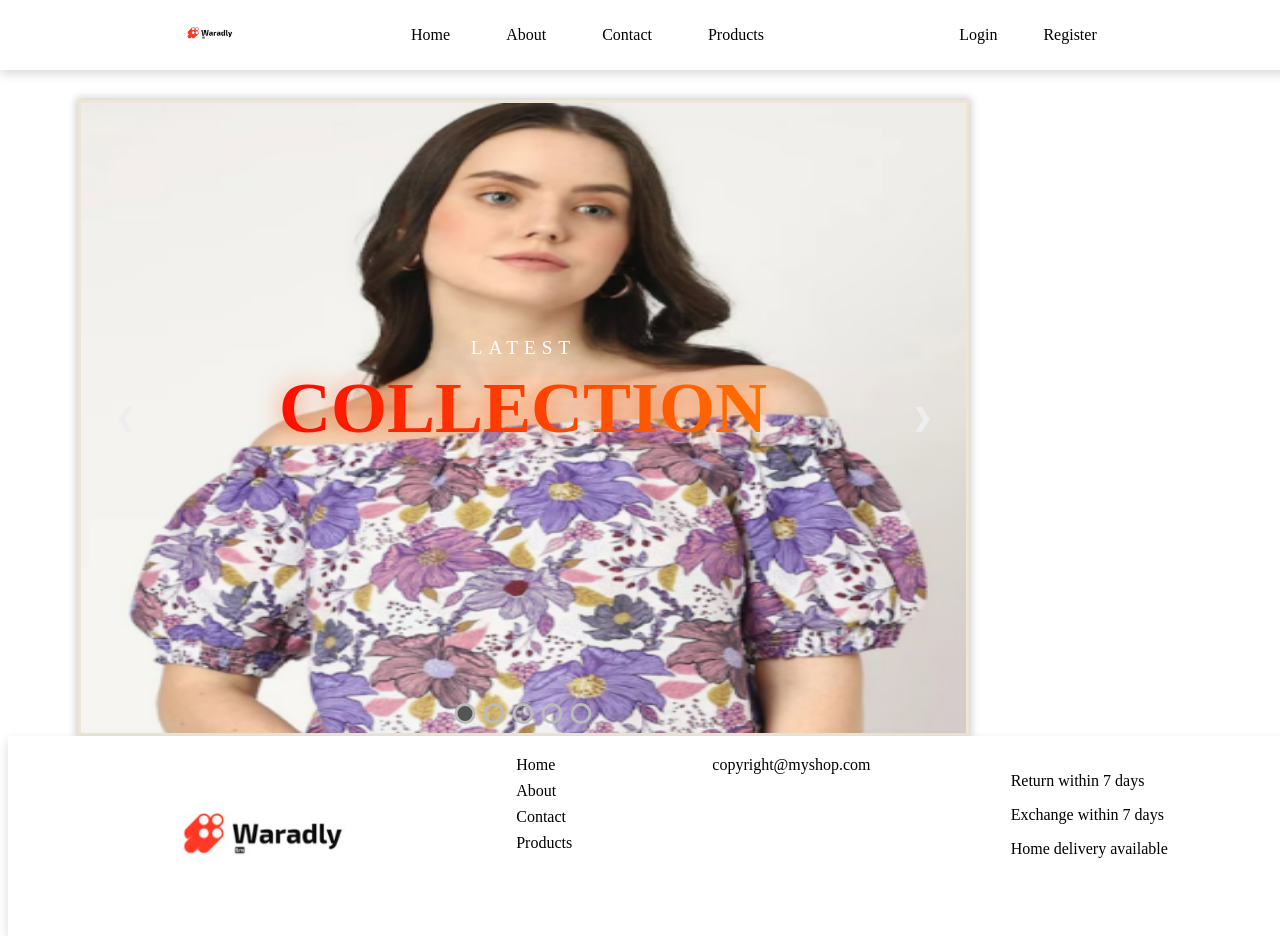
<file: index.html>
<!DOCTYPE html>
<html lang="en">
<head>
    <meta charset="UTF-8">
    <meta name="viewport" content="width=device-width, initial-scale=1.0">
    <title>waradly</title>
    <link rel="stylesheet" href="style.css">
   
</head>

<body>

    <div class="navbar">
        <div class="logo">
           <img src="images/image.png" alt="logo"/>
        </div>

       
        <div class="menu">
            <a href="index.html">Home</a>
            <a href="about.html">About</a>
            <a href="contact.html">Contact</a>
            <a href="products.html">Products</a>
        </div>

      
        <div class="auth">
            <a href="login.html">Login</a>
            <a href="register.html">Register</a>
        </div>
      
</div>

 <div class="slide-container">
    <div class="latest-text">
  <span>Latest</span>
  <h1>Collection</h1>
</div>
	
	<div class="slides">
		<img src="images/assets/p_img1.png" class="active">
		<img src="images/assets/p_img10.png">
		<img src="images/assets/p_img2.png">
		<img src="images/assets/p_img3.png">
		<img src="images/assets/p_img4.png">
	</div>
   
	<div class="buttons">
		<span class="next">&#10095;</span>
		<span class="prev">&#10094;</span>
	</div>

	<div class="dotsContainer">
		<div class="dot active" attr='0' onclick="switchImage(this)"></div>
		<div class="dot" attr='1' onclick="switchImage(this)"></div>
		<div class="dot" attr='2' onclick="switchImage(this)"></div>
		<div class="dot" attr='3' onclick="switchImage(this)"></div>
		<div class="dot" attr='4' onclick="switchImage(this)"></div>
	</div>

</div>
<footer>
<div class="footer">

           <img src="images/image.png" alt="logo"/>
        <div class="footer_links">
            <a href="index.html">Home</a>
            <a href="about.html">About</a>
            <a href="contact.html">Contact</a>
            <a href="products.html">Products</a>
        </div>
      <div id="copyright">
        copyright@myshop.com
      </div>
        <div class="policies">
  <p>Return within 7 days</p>
   <p>Exchange within 7 days</p>
    <p>Home delivery available</p>

           
    </div>
    </div>
</footer>
<script src="script.js"></script>
</body>
</html>
</file>
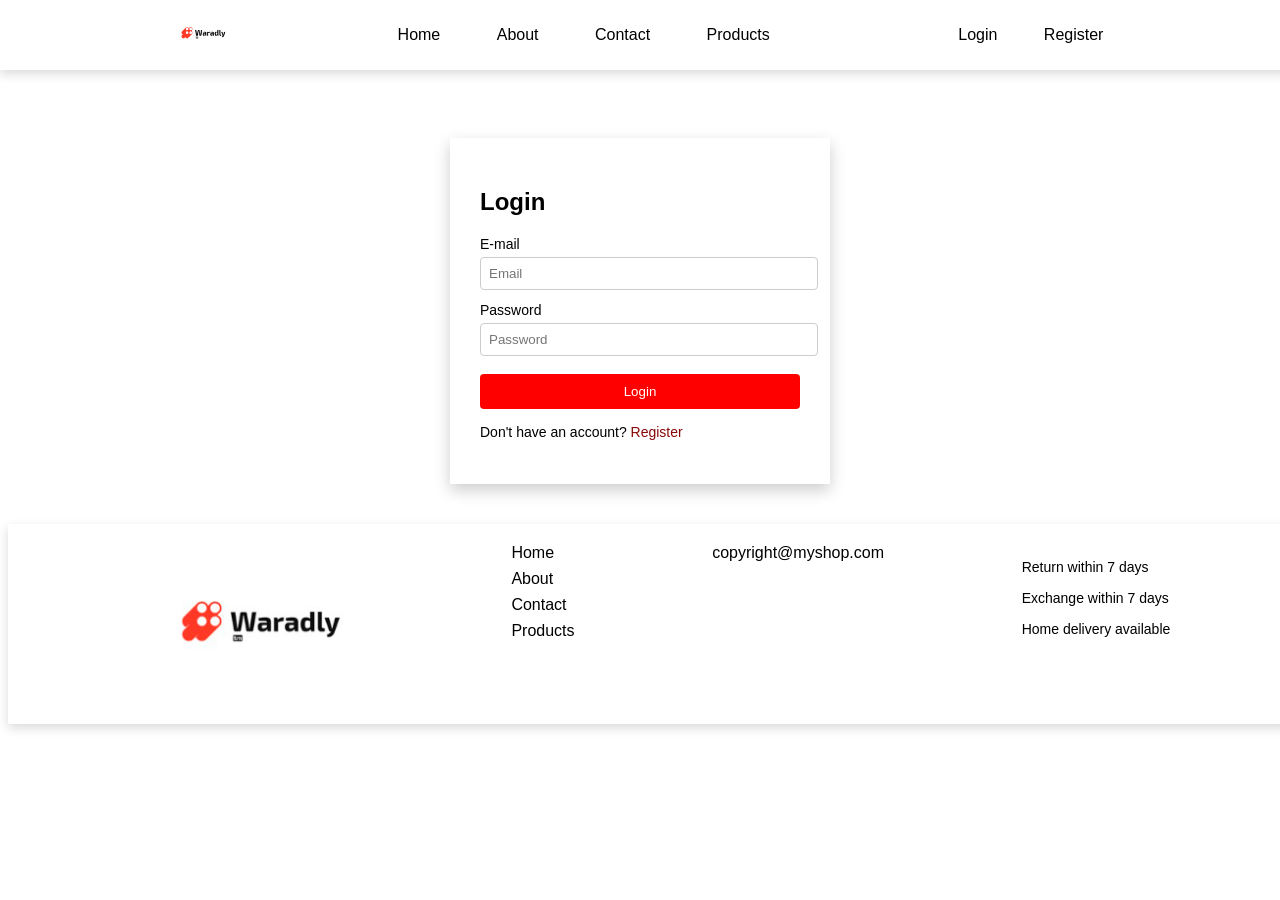
<file: login.html>
<!DOCTYPE html>
<html lang="en">
<head>
    <meta charset="UTF-8">
    <meta name="viewport" content="width=device-width, initial-scale=1.0">
    <title>Register</title>
    <link rel="stylesheet" href="style.css">
     <link rel="stylesheet" href="register.css" >
</head>

<body>
     <div class="navbar">
        <div class="logo">
           <img src="images/image.png" alt="logo"/>
        </div>

       
        <div class="menu">
            <a href="index.html">Home</a>
            <a href="about.html">About</a>
            <a href="contact.html">Contact</a>
             <a href="products.html">Products</a>
        </div>

      
        <div class="auth">
            <a href="login.html">Login</a>
            <a href="register.html">Register</a>
        </div>

    </div>


    <div class="container">
        <h2>Login</h2>
       
        <form>
            
             <label>E-mail</label>
            <input type="email" placeholder="Email" required>
            <label>Password</label>
            <input type="password" placeholder="Password" required>
            <button type="submit">Login</button>
        </form>

        <p>Don't have an account? <a href="register.html">Register</a></p>
    </div>
<div class="footer">

           <img src="images/image.png" alt="logo"/>
    
        <div class="footer_links">
            <a href="index.html">Home</a>
            <a href="about.html">About</a>
            <a href="contact.html">Contact</a>
            <a href="products.html">Products</a>
        </div>
      
    
      <div id="copyright">
        copyright@myshop.com
      </div>
        <div class="policies">
  <p>Return within 7 days</p>
   <p>Exchange within 7 days</p>
    <p>Home delivery available</p>

           
    </div>
    </div>
</body>
</html>
</file>
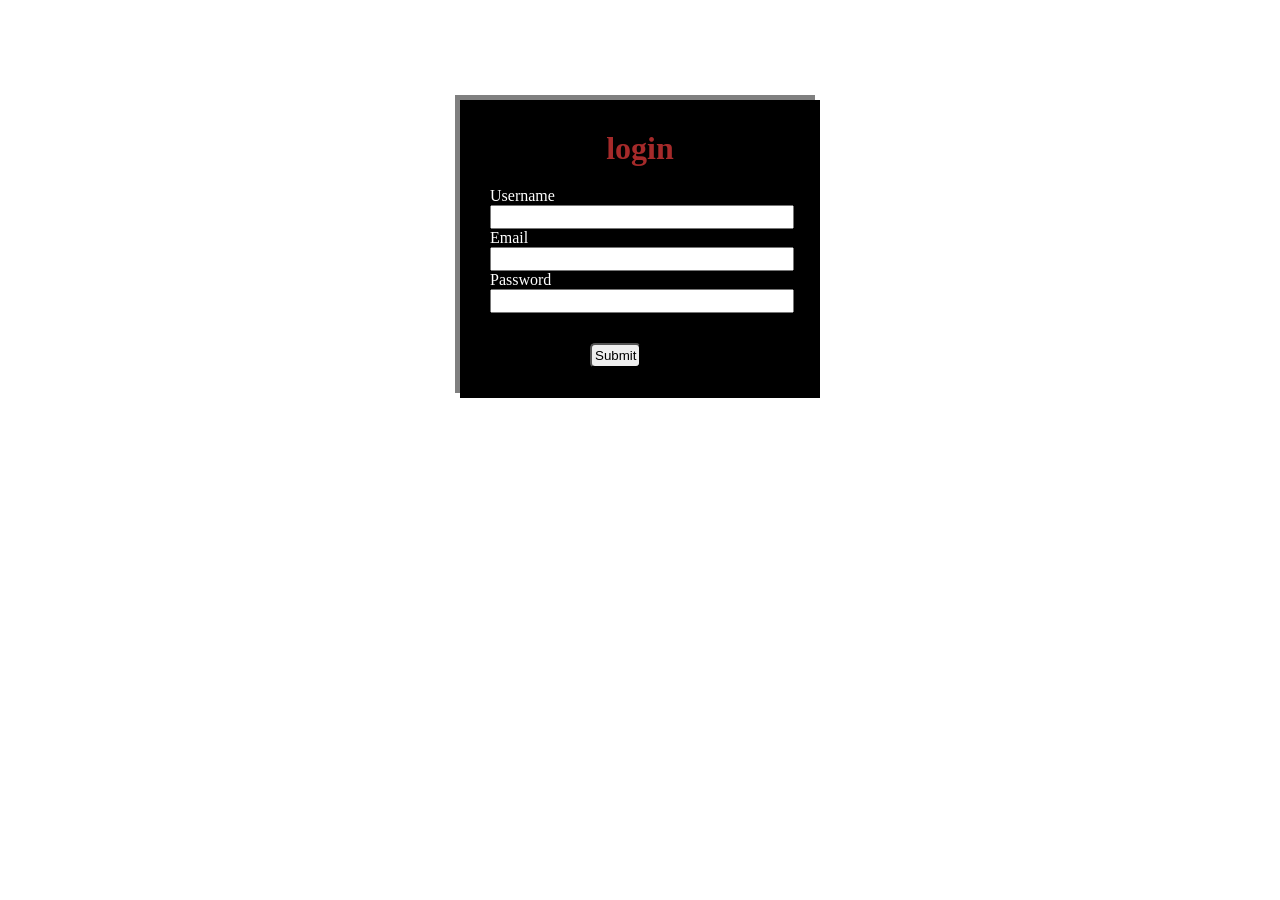
<file: practice.html>
<!DOCTYPE html>
<html lang="en">
<head>
    <meta charset="UTF-8">
    <meta name="viewport" content="width=device-width, initial-scale=1.0">
    <title>Document</title>
    <link rel="stylesheet" href="practice.css">
</head>
<body>
    <div id="container">
      <div id="form_box">
        <h1>login</h1>
        <form action ='action.php' method="post">
        <label>Username</label>
        <input type="text" name="Username" required></input>
                <label>Email</label>
        <input type="email" name="email" required></input>
                <label>Password</label>
        <input type="password" name="password" required></input>
        <button type="submit">Submit</button>
        </form>
      </div>
    </div>
</body>
</html>
</file>
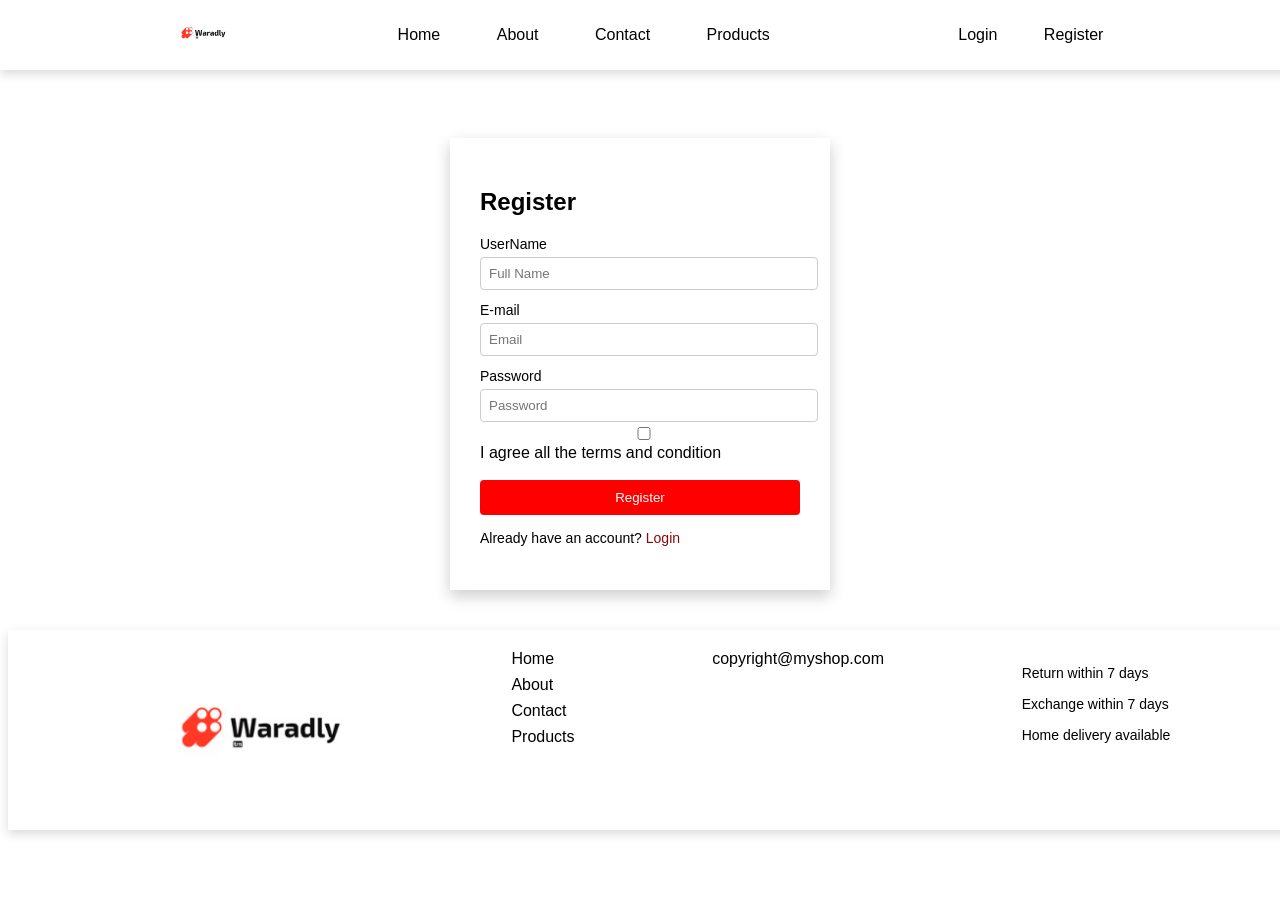
<file: register.html>
<!DOCTYPE html>
<html lang="en">
<head>
    <meta charset="UTF-8">
    <meta name="viewport" content="width=device-width, initial-scale=1.0">
    <title>Register</title>
    <link rel="stylesheet" href="style.css">
     <link rel="stylesheet" href="register.css"> 
     <style>
      #name_error,
        #email_error,
    #password_error {
    font-style: italic;
    color: red;
    font-family: Calibri;
}
    </style>
 </head>
<body>
     <div class="navbar">
        <div class="logo">
           <img src="images/image.png" alt="logo"/>
        </div>
        <div class="menu">
            <a href="index.html">Home</a>
            <a href="about.html">About</a>
            <a href="contact.html">Contact</a>
             <a href="products.html">Products</a>
        </div>
        <div class="auth">
            <a href="login.html">Login</a>
            <a href="register.html">Register</a>
        </div>
    </div>
    <div class="container">
        <div class="form_box">
        <h2>Register</h2>
        <form method="POST" onsubmit="return validate()">
            <label>UserName</label>
            <input type="text" placeholder="Full Name"  id="name">
            <span id="name_error"></span>
             <label>E-mail</label>
            <input type="email" placeholder="Email"  id="email" required>
            <span id="email_error"></span>
            <label>Password</label>
            <input type="password" placeholder="Password" id="password" required>
            <span id="password_error"></span>
            <input type="checkbox">I agree all the terms and condition</input>
            <button type="submit">Register</button>
            <p>Already have an account? <a href="login.html">Login</a></p>
        </form>
    </div>
</div>
<div class="footer">

           <img src="images/image.png" alt="logo"/>
    
        <div class="footer_links">
            <a href="index.html">Home</a>
            <a href="about.html">About</a>
            <a href="contact.html">Contact</a>
            <a href="products.html">Products</a>
        </div>
      
    
      <div id="copyright">
        copyright@myshop.com
      </div>
        <div class="policies">
  <p>Return within 7 days</p>
   <p>Exchange within 7 days</p>
    <p>Home delivery available</p>    
    </div>
    </div>
    <script>
        function validate(){
            let name=document.getElementById('name').value
            
            let email=document.getElementById('email').value
            
            let password=document.getElementById('password').value
            if(name.trim()===""){
            document.getElementById('name_error').innerHTML="please enter the name properly";
            return false
            }
             if(password.trim()===""||password.length<8){
            document.getElementById('password_error').innerHTML="The password must be of at least 8 characters";
            return false
            }
             if(email.trim() ===""){
            document.getElementById('email_error').innerHTML="Please enter a valid email";
            return false
            }
            return true;
        }
    </script>
</body>
</html>
</file>
<file: style.css>
.navbar{
    width:95%;
    height:70px;
    background:#fff;
    display:flex;
    align-items:center;
    justify-content:space-evenly;
    padding:0 40px;
    box-shadow:0 4px 10px rgba(0,0,0,.15);
    position:fixed;
    top:0;
    left:0;
    z-index:1000;
}
.logo img{
     height:45px; 
    } 
.menu a{ 
    margin:0 10px; 
     padding:8px 16px; 
     color:#000;
      text-decoration:none; 
      transition:.3s; 
    } 
.menu a:hover{ background:red;
     color:#fff;
      border-radius:4px; 
    }
 .auth a{ margin-left:10px; padding:8px 16px; border:none; color:#000; text-decoration:none; transition:.3s; } 
 .auth a:hover{ background:rgb(113, 4, 4); color:#fff; }



.slide-container{
     margin-top:100px;
	 display:flex;
      position: relative;
			width: 70%;
			height: 70vh;
			border: 3px solid #ede6d6;
			box-shadow: 0 0 8px 2px rgba(0,0,0,0.2);
      margin-left: 70px;
		}
		
		.slide-container .slides{
			width: 100%;
			height: calc(100%);
			position: absolute;
			overflow: hidden;
		}
		.slide-container .slides img{
			width: 100%;
			height: 100%;
			position: absolute;
			
		}
 
		.slide-container .slides img:not(.active){
			top: 0;
			left: -100%;
		}
		span.next, span.prev{
			position: absolute;
			top: 50%;
			transform: translateY(-50%);
			padding: 14px;
			color: #eee;
			font-size: 24px;
			font-weight: bold;
			transition: 0.5s;
			border-radius: 3px;
			user-select: none;
			cursor: pointer;
			z-index: 1;
		}
		span.next{
			right: 20px;
		}
		span.prev{
			left: 20px;
		}
		span.next:hover, span.prev:hover{
			background-color: #ede6d6;
			opacity: 0.8;
			color: #222;
		} 
		.dotsContainer{
			position: absolute;
			bottom: 5px;
			z-index: 3;
			left: 50%;
			transform: translateX(-50%);
		}
		.dotsContainer .dot{
			width: 15px;
			height: 15px;
			margin: 0px 2px;
			border: 3px solid #bbb;
			border-radius: 50%;
			display: inline-block;
			cursor: pointer;
			transition: background-color 0.6s ease;
		}
		.dotsContainer .active{
			background-color: #555;
		}

		@keyframes next1{
			from{
				left: 0%
			}
			to{
				left: -100%;
			}
		}
		@keyframes next2{
			from{
				left: 100%
			}
			to{
				left: 0%;
			}
		}

		@keyframes prev1{
			from{
				left: 0%
			}
			to{
				left: 100%;
			}
		}
		@keyframes prev2{
			from{
				left: -100%
			}
			to{
				left: 0%;
			}
		}
.footer {
  width: 100%;
  display: flex;
  flex-wrap: wrap;
  position:absolute;
  padding: 20px;
  background-color: white;
  justify-content: space-evenly;
  box-shadow: 0 4px 10px rgba(0,0,0,.15);
}

 .footer img {
  height: 100%;
  max-height: 160px;
  width: auto;
  object-fit: contain;
  border-radius: 50%;
}
 .footer_links{
    display: flex;
    flex-direction: column;
    gap:8px;
    
 }
 .footer_links a{
  text-decoration: none;
  color:black;
 }
 .latest-text {
  position: absolute;
  top: 50%;
  left: 50%;
  transform: translate(-50%, -50%);
  text-align: center;
  z-index: 10;
  pointer-events: none;
}

.latest-text span {
  display: block;
  font-size: 1.2rem;
  letter-spacing: 6px;
  text-transform: uppercase;
  color: #fff;
  opacity: 0;
  animation: fadeUp 1s ease forwards;
}

.latest-text h1 {
  font-size: clamp(2.5rem, 6vw, 4.5rem);
  font-weight: 800;
  margin-top: 8px;
  text-transform: uppercase;
  background: linear-gradient(90deg, #ff0000, #ff7a00);
  -webkit-background-clip: text;
  -webkit-text-fill-color: transparent;
  text-shadow: 0 0 25px rgba(255, 80, 0, 0.6);
  opacity: 0;
  animation: zoomIn 1.2s ease forwards;
  animation-delay: 0.3s;
}
@keyframes fadeUp {
  from {
    opacity: 0;
    transform: translateY(20px);
  }
  to {
    opacity: 1;
    transform: translateY(0);
  }
}

@keyframes zoomIn {
  from {
    opacity: 0;
    transform: scale(0.8);
  }
  to {
    opacity: 1;
    transform: scale(1);
  }
}
</file>
<file: register.css>
body{
    font-family: Arial, sans-serif;

    padding-top:90px;
}

.container{
    width:320px;
    padding:30px;
    background:#fff;
    box-shadow:0 6px 15px rgba(0,0,0,.2);
    margin:40px auto;
}

.form_box h2{
    margin-bottom:20px;
     justify-content: center;
     align-items: center;
}

label{
    display:block;
    text-align:left;
    margin-top:12px;
    font-size:14px;
}

input{
    width:100%;
    padding:8px;
    margin-top:5px;
    border:1px solid #ccc;
    border-radius:4px;
}

button{
    width:100%;
    margin-top:18px;
    padding:10px;
    background:red;
    color:#fff;
    border:none;
    border-radius:4px;
    cursor:pointer;
}

button:hover{
    background:darkred;
}

p{
    margin-top:15px;
    font-size:14px;
}

a{
    color:rgb(137, 8, 8);
    text-decoration:none;
}
</file>
<file: practice.css>
*{
    margin:0px;
    padding: 0px;

}
body{
   
    display:flex;
    justify-content: center;
    align-items: center;
}
#container{
    margin:100px;
    padding:30px;
     height:fit-content;
    width:300px;
    border:0x solid;
    box-shadow: -5px -5px 0.3px gray;
    background-color: black;
    color:white;
   
    /* transition: height 10s,
                width  10s;  */

}

#form_box h1{
    margin-bottom:20px;
    display:flex;
     justify-content: center;
     align-items: center;
     color:brown;
     gap:30px;
}
label{
    display:block;
    text-align: left;
}
input{
    width:100%;
    height:20px;
    border: 2px solid none;

}
button{
    display: flex;
    justify-content: center;
    align-items: center;
    margin-top:30px;
    margin-left:100px;
    padding:3px;
    border-radius: 5px;

}
button:hover{
    background-color: red;
    
}
 /* #container:hover{
    height:600px;
    width:500px;
} 
 @keyframes jump {
    0%   { transform: translateY(0); }
    50%  { transform: translateY(-50px); }
    100% { transform: translateY(0); }
}

#container {
    animation: jump 1s infinite;
}  */
</file>
